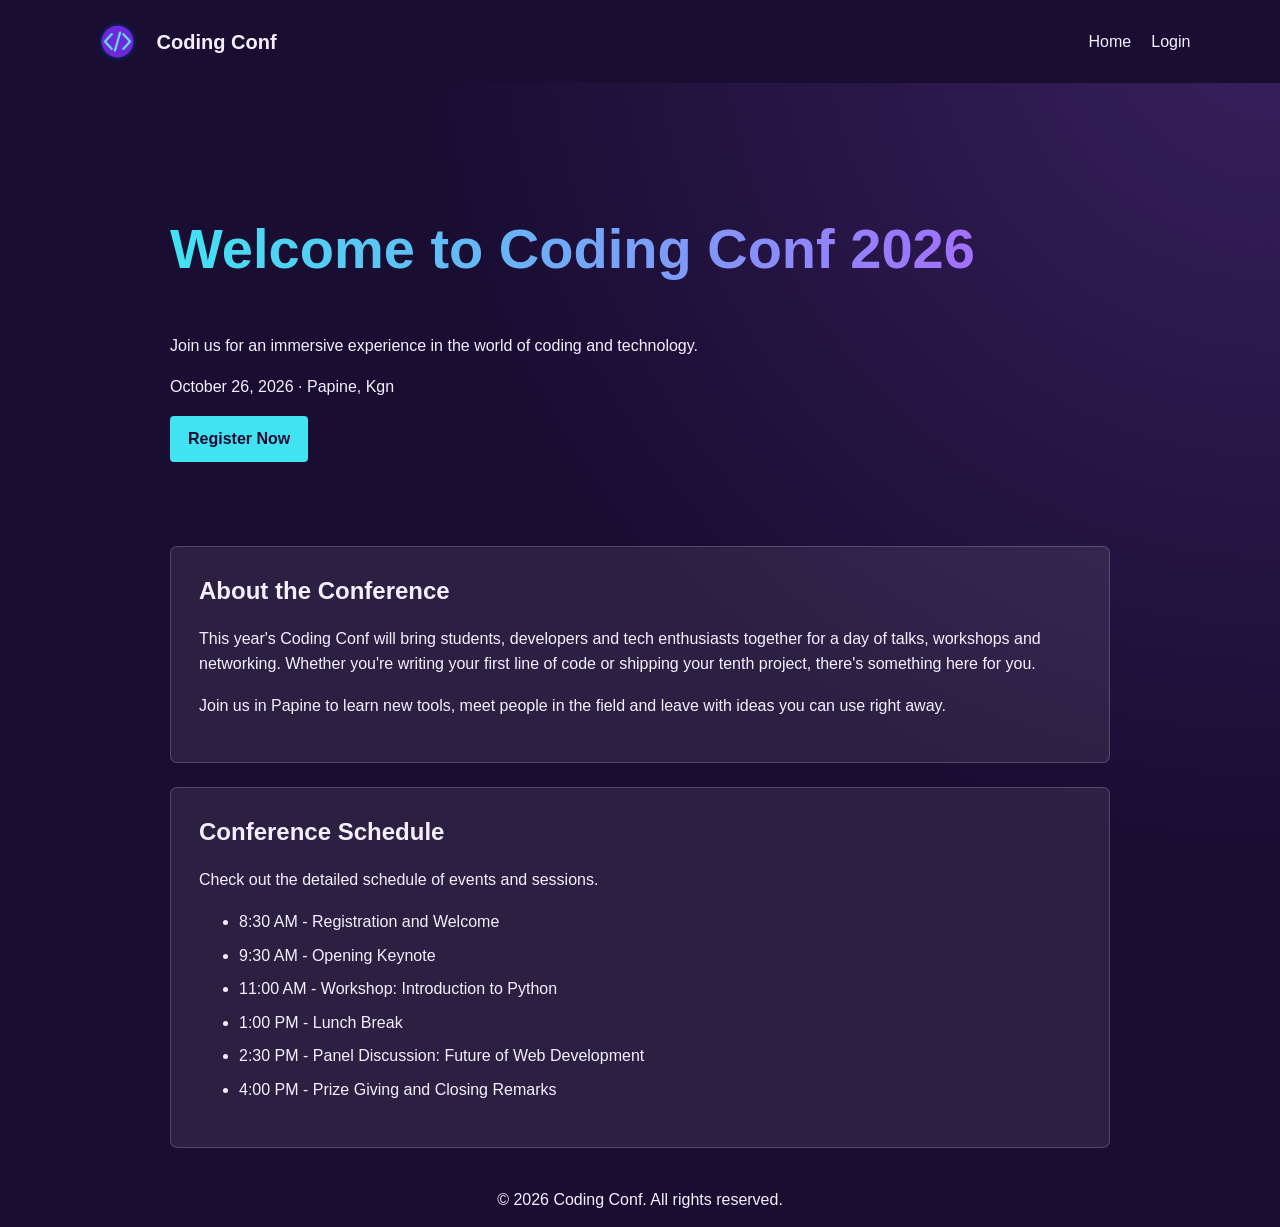
<file: index.html>
<!DOCTYPE html>
<html lang="en">
<head>
    <meta charset="UTF-8">
    <meta name="viewport" content="width=device-width, initial-scale=1.0">
    <title>Coding Conf 2026</title>
    <link rel="stylesheet" href="./css/style.css">
</head>
<body>
    <header>
        <div class="brand">
            <img src="./assets/logo.png" alt="Coding Conf Logo" class="logo">
            <span>Coding Conf</span>
        </div>
        <nav>
        <ul>
            <li><a href="./index.html">Home</a></li>
            <li><a href="./HTML/login.html">Login</a></li>
        </ul>
        </nav>
    </header>
<main>
    <section class="hero">
        <h1>Welcome to Coding Conf 2026</h1>
        <p>Join us for an immersive experience in the world of coding and technology.</p>
        <p>October 26, 2026 · Papine, Kgn</p>
        <a href="./HTML/login.html" class="btn">Register Now</a>
    </section>

    <section class="description"> 
        <h2>About the Conference</h2>
        <p>This year's Coding Conf will bring students, developers and tech enthusiasts together for a day of talks, workshops and networking. Whether you're writing your first line of code or shipping your tenth project, there's something here for you.</p>
        <p>Join us in Papine to learn new tools, meet people in the field and leave with ideas you can use right away.</p>
    </section>

    <section class="schedule">
        <h2>Conference Schedule</h2>
        <p>Check out the detailed schedule of events and sessions.</p>
        <ul>
            <li>8:30 AM - Registration and Welcome</li>
            <li>9:30 AM - Opening Keynote</li>
            <li>11:00 AM - Workshop: Introduction to Python</li>
            <li>1:00 PM - Lunch Break</li>
            <li>2:30 PM - Panel Discussion: Future of Web Development</li>
            <li>4:00 PM - Prize Giving and Closing Remarks</li>
        </ul>
    </section>
</main>
<footer>
    <p>&copy; 2026 Coding Conf. All rights reserved.</p>
</footer>
</body>
</html>
</file>
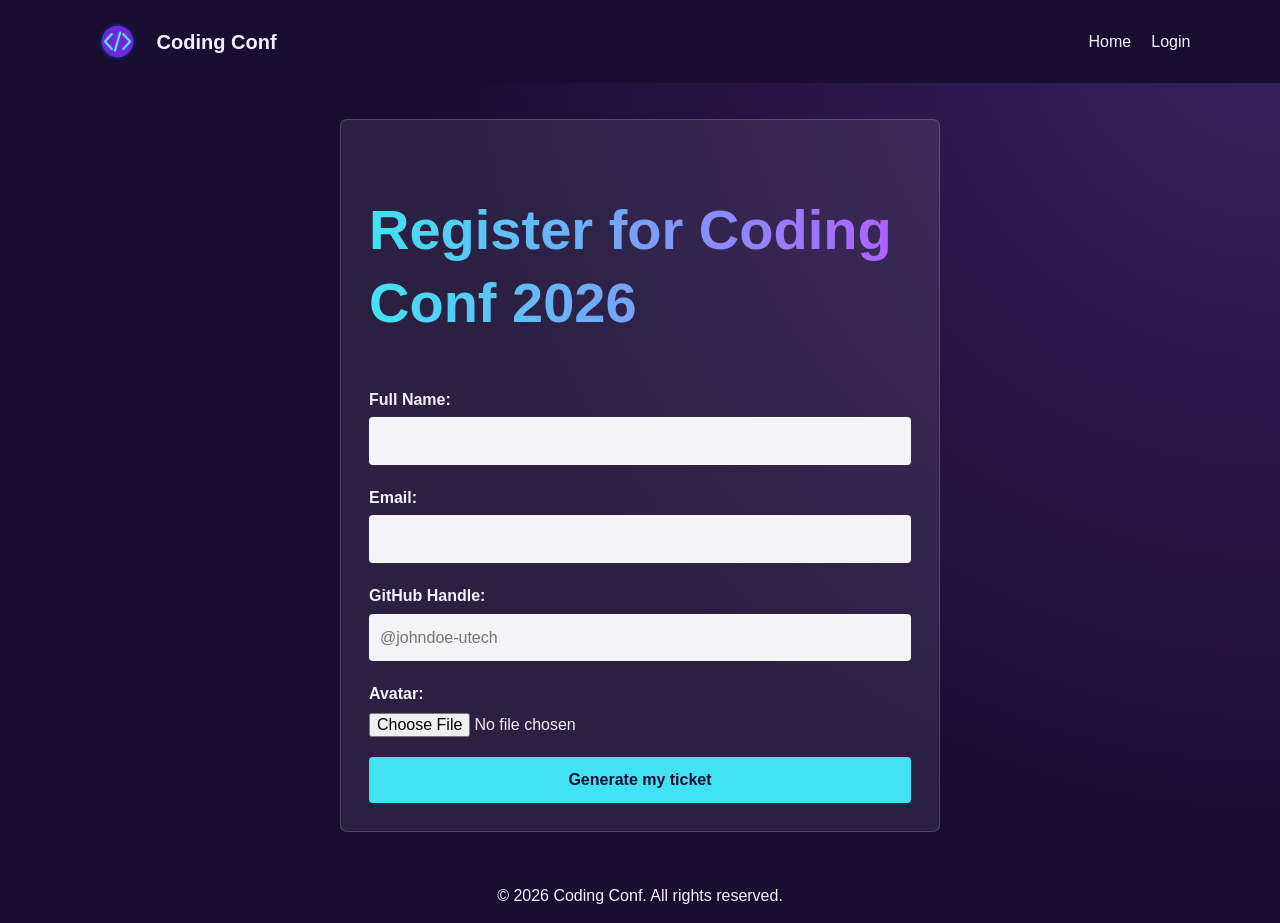
<file: HTML/login.html>
<!DOCTYPE html>
<html lang="en">
<head>
    <meta charset="UTF-8">
    <meta name="viewport" content="width=device-width, initial-scale=1.0">
    <title>Register | Coding Conf 2026</title>
    <link rel="stylesheet" href="../css/style.css">
</head>
<body>
    <header>
        <div class="brand">
            <img src="../assets/logo.png" alt="Coding Conf Logo" class="logo">
            <span>Coding Conf</span>
        </div>
        <nav>
        <ul>
            <li><a href="../index.html">Home</a></li>
            <li><a href="login.html">Login</a></li>
        </ul>
        </nav>
    </header>
    <main>
        <section class="register"> 
            <h1>Register for Coding Conf 2026</h1>
            <form id="registration-form">
                <div class="form-group">
                    <label for="fullname">Full Name:</label>
                    <input type="text" id="fullname" name="fullname">
                    <span class="error" id="fullname-error"></span>
                </div>
                <div class="form-group">
                    <label for="email">Email:</label>
                    <input type="text" id="email" name="email">
                    <span class="error" id="email-error"></span>
                </div>
                <div class="form-group">
                    <label for="github">GitHub Handle:</label>
                    <input type="text" id="github" name="github" placeholder="@johndoe-utech">
                    <span class="error" id="github-error"></span>
                </div>

                <div class="form-group">
                    <label for="avatar">Avatar:</label>
                    <input type="file" id="avatar" name="avatar" accept="image/jpeg, image/png">
                    <span class="error" id="avatar-error"></span>
                </div>

                <button type="submit">Generate my ticket</button>
                 
            </form>
        </section>
    </main>
    <footer>
        <p>&copy; 2026 Coding Conf. All rights reserved.</p>
    </footer>   
<script src="../js/validation.js"></script>
</body>
</html>
</file>
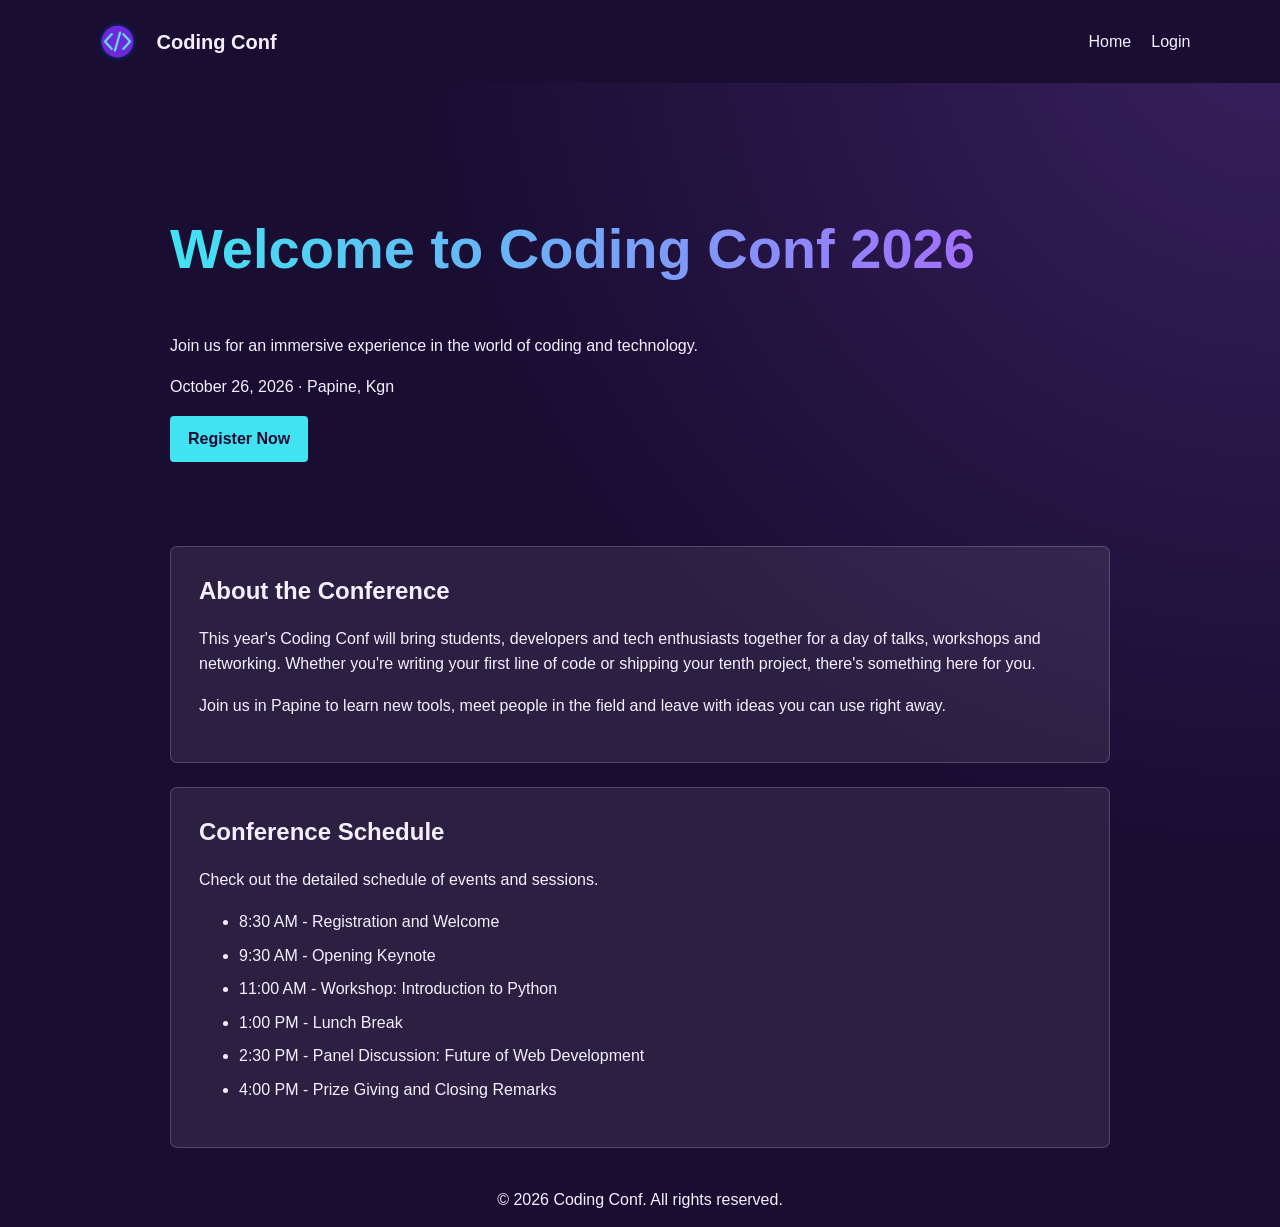
<file: HTML/ticket.html>
<!DOCTYPE html>
<html lang="en">
<head>
    <meta charset="UTF-8">
    <meta name="viewport" content="width=device-width, initial-scale=1.0">
    <title>Ticket | Coding Conf 2026</title>
    <link rel="stylesheet" href="../css/style.css">
</head>
<body>
    <header>
        <div class="brand">
            <img src="../assets/logo.png" alt="Coding Conf Logo" class="logo">
            <span>Coding Conf</span>
        </div>
        <nav>
        <ul>
            <li><a href="../index.html">Home</a></li>
            <li><a href="login.html">Login</a></li>
        </ul>
        </nav>
    </header>
    <main> 
        <section class="congrats">
            <h1>Congrats, <span id="ticket-name"></span>! <br>Your ticket is ready.</h1>
            <p>Registered with: <span id="ticket-email"></span></p>
        </section>
        <section class="ticket">
            <div class="ticket-header">
                <img class="ticket-logo" src="../assets/logo.png" alt="Coding Conf Logo">
                <h2>Coding Conf 2026</h2>
                <p>October 26, 2026 · Papine, Kgn</p>
            </div>
            <div class="ticket-body">
                <img id="ticket-avatar" alt="Your avatar">

                <div class="ticket-details">
                    <p id="ticket-fullname"></p> 
                    <a id="ticket-github" href="#"></a> 
                    <p id="ticket-serial"></p>
                </div>
            </div>
        </section>

    </main>
    <footer>
        <p>&copy; 2026 Coding Conf. All rights reserved.</p>
    </footer>   
<script src="../js/ticket.js"></script>
</body>
</html>
</file>
<file: css/style.css>
/* Main colors for the pages */
:root {
    --dark-purple: #190d32;
    --bright-purple: #b35cff;
    --cyan: #41e3f2;
    --light-text: #f5f0ff;
}

/* Start with the same sizing rules everywhere */
* {
    box-sizing: border-box;
}

html,
body {
    min-height: 100vh;
    background-color: var(--dark-purple);
}

body {
    margin: 0;
    background: radial-gradient(circle at top right, #39205e, var(--dark-purple) 55%);
    background-attachment: fixed;
    color: var(--light-text);
    font-family: Arial, sans-serif;
    line-height: 1.6;
}

/* Logo on the left, links on the right */
header {
    position: sticky;
    top: 0;
    z-index: 10;
    display: flex;
    align-items: center;
    justify-content: space-between;
    padding: 14px 7%;
    background-color: var(--dark-purple);
}

.brand {
    display: flex;
    align-items: center;
    gap: 12px;
    font-size: 1.25rem;
    font-weight: bold;
}

.logo {
    width: 55px;
    height: 55px;
    object-fit: contain;
}

nav ul {
    display: flex;
    gap: 20px;
    margin: 0;
    padding: 0;
    list-style: none;
}

nav a {
    color: var(--light-text);
    text-decoration: none;
    transition: color 0.2s ease;
}

nav a:hover {
    color: var(--cyan);
}

/* Keep the content centered and headings easy to read */
main {
    width: 88%;
    max-width: 940px;
    min-height: 70vh;
    margin: 24px auto;
}

h1,
h2 {
    line-height: 1.3;
}

h1 {
    background: linear-gradient(90deg, var(--cyan), var(--bright-purple));
    background-clip: text;
    -webkit-background-clip: text;
    -webkit-text-fill-color: transparent;
    font-size: clamp(2rem, 5vw, 3.5rem);
}

/* Intro section and buttons */
.hero {
    padding: 60px 0;
}

.btn,
button {
    display: inline-block;
    padding: 10px 18px;
    border: none;
    border-radius: 4px;
    background-color: var(--cyan);
    color: var(--dark-purple);
    font: inherit;
    font-weight: bold;
    text-decoration: none;
    cursor: pointer;
    transition: background-color 0.2s ease, transform 0.2s ease;
}

.btn:hover,
button:not(:disabled):hover {
    background-color: var(--bright-purple);
    transform: translateY(-2px);
}

/* Background for the main content boxes */
.description,
.schedule,
.register {
    margin: 24px 0;
    padding: 28px;
    border: 1px solid rgba(255, 255, 255, 0.18);
    border-radius: 7px;
    background-color: rgba(255, 255, 255, 0.08);
}

:where(.description, .schedule) h2 {
    margin-top: 0;
}

.schedule li {
    margin-bottom: 8px;
}

/* Space out the registration fields */
.register {
    max-width: 600px;
    margin: 36px auto;
}

.form-group {
    margin-bottom: 20px;
}

.form-group label {
    display: block;
    margin-bottom: 5px;
    font-weight: bold;
}

.form-group input:not([type="file"]) {
    width: 100%;
    padding: 10px;
    border: 1px solid rgba(255, 255, 255, 0.5);
    border-radius: 4px;
    background-color: rgba(255, 255, 255, 0.95);
    color: var(--dark-purple);
    font: inherit;
}

.form-group input[type="file"] {
    max-width: 100%;
    color: var(--light-text);
    font: inherit;
}

.error {
    display: block;
    color: var(--cyan);
    font-size: 0.9rem;
}

.register button {
    width: 100%;
}

.congrats {
    margin: 50px 0 25px;
    text-align: center;
}

.congrats h1 {
    margin: 0 auto 28px;
    color: var(--light-text);
    background: none;
    -webkit-text-fill-color: currentColor;
}

.congrats h1 #ticket-name {
    color: var(--cyan);
    -webkit-text-fill-color: currentColor;
}

.congrats p {
    max-width: 650px;
    margin: 0 auto;
    color: rgba(245, 240, 255, 0.8);
    font-size: clamp(1rem, 2.5vw, 1.35rem);
}

.congrats p #ticket-email {
    color: var(--cyan);
}

/* The ticket is see-through so the background shows through */
.ticket {
    max-width: 700px;
    margin: 0 auto 40px;
    padding: 28px;
    border: 1px solid rgba(255, 255, 255, 0.4);
    border-radius: 8px;
    background: rgba(255, 255, 255, 0.1);
    backdrop-filter: blur(10px);
    -webkit-backdrop-filter: blur(10px);
}

.ticket-header {
    display: flex;
    align-items: center;
    gap: 18px;
    padding-bottom: 15px;
    border-bottom: 1px solid rgba(255, 255, 255, 0.3);
}

.ticket-logo {
    width: 55px;
    height: 55px;
    object-fit: contain;
}

.ticket-header h2,
.ticket-header p {
    margin: 0;
}

.ticket-body {
    display: flex;
    align-items: center;
    gap: 20px;
    padding-top: 20px;
}

#ticket-avatar {
    flex: 0 0 80px;
    width: 80px;
    height: 80px;
    border: 2px solid var(--cyan);
    border-radius: 50%;
    object-fit: cover;
}

.ticket-details p {
    margin: 5px 0;
}

.ticket-details {
    width: 100%;
}

.ticket-details a {
    color: var(--cyan);
}

/* Make keyboard focus visible, then style the footer */
:focus-visible {
    outline: 3px solid var(--cyan);
    outline-offset: 3px;
}

footer {
    padding: 15px;
    background-color: var(--dark-purple);
    color: var(--light-text);
    text-align: center;
}

footer p {
    margin: 0;
}

/* Use less space on narrow screens */
@media (max-width: 600px) {
    header {
        padding: 10px 6%;
    }

    main {
        width: 90%;
    }

    .description,
    .schedule,
    .ticket {
        padding: 20px;
    }

    .register {
        padding: 16px 20px;
    }

    .ticket-header {
        flex-wrap: wrap;
    }

    .ticket-body {
        flex-direction: column;
        align-items: flex-start;
    }
}
</file>
